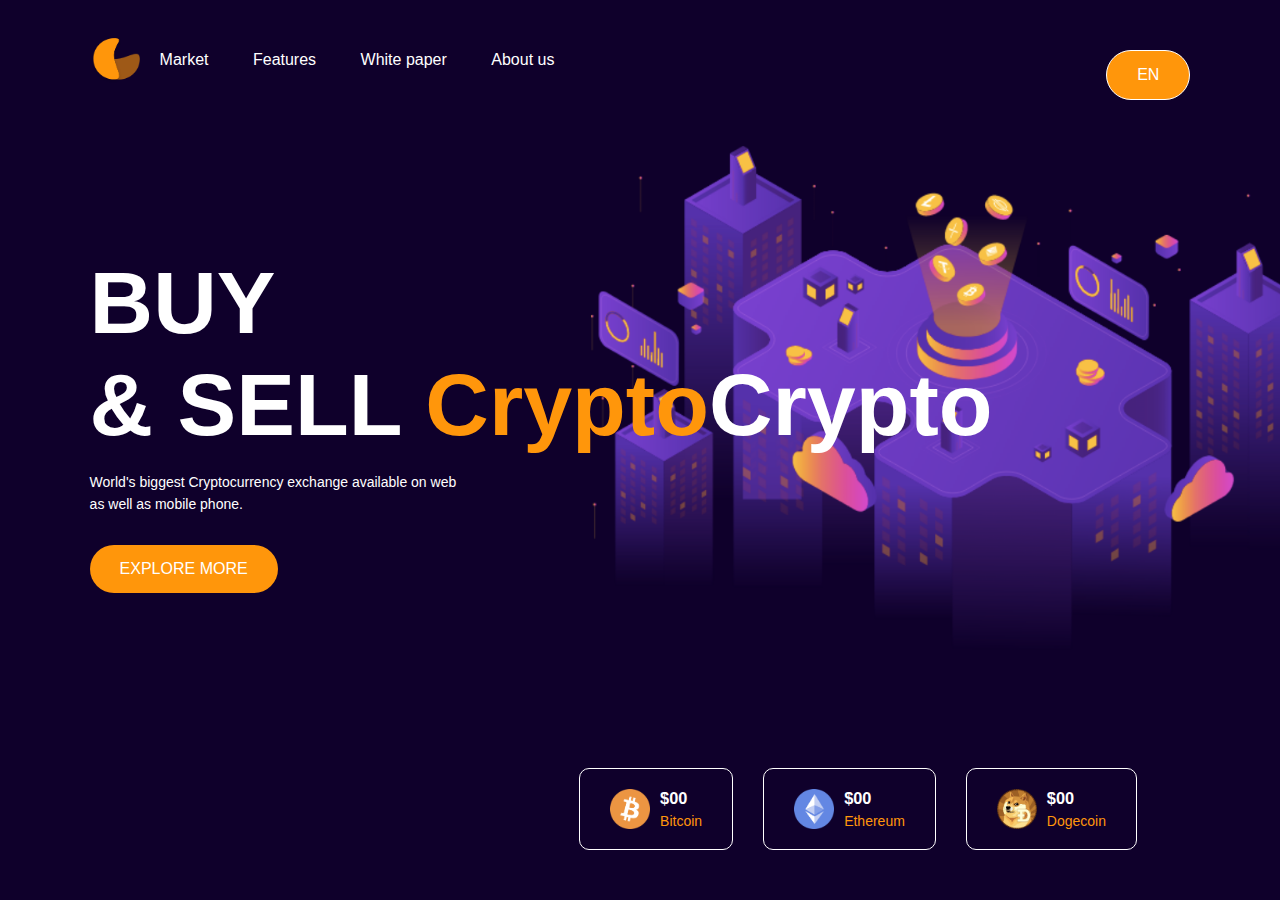
<file: Cryptocurrency website/index.html>
<!DOCTYPE html>
<html lang="en">
<head>
  <meta charset="UTF-8">
  <meta name="viewport" content="width=device-width, initial-scale=1.0">
  <title>Cryptocurrency website</title>
  <link rel="stylesheet" href="style.css">
</head>
<body>
  <div class="container">
  <nav>
    <img src="images/logo.png" class="logo">
    <ul>
      <li><a href="#">Market</a></li>
      <li><a href="#">Features</a></li>
      <li><a href="#">White paper</a></li>
      <li><a href="#">About us</a></li>
    </ul>
    <a href="#" class="btn">EN</a>
  </nav>
  <div class="content">
    <h1>
      BUY <br>& SELL <span>Crypto</span>Crypto
    </h1>
    <p>World's biggest Cryptocurrency exchange available on web <br>as well as mobile phone.</p>
    <a href="#" class="btn">EXPLORE MORE</a>
  </div>
  <div class="coin-list">
    <div class="coin">
      <img src="images/bitcoin.png">
      <div>
        <h3>$00</h3>
        <p>Bitcoin</p>
      </div>
    </div>
    
      <div class="coin">
        <img src="images/ethereum.png">
        <div>
          <h3>$00</h3>
          <p>Ethereum</p>
        </div>
      </div>
      
        <div class="coin">
          <img src="images/dogecoin.png">
          <div>
            <h3>$00</h3>
            <p>Dogecoin</p>
          </div>
        </div>
  </div>
  </div>
</body>
</html>
</file>
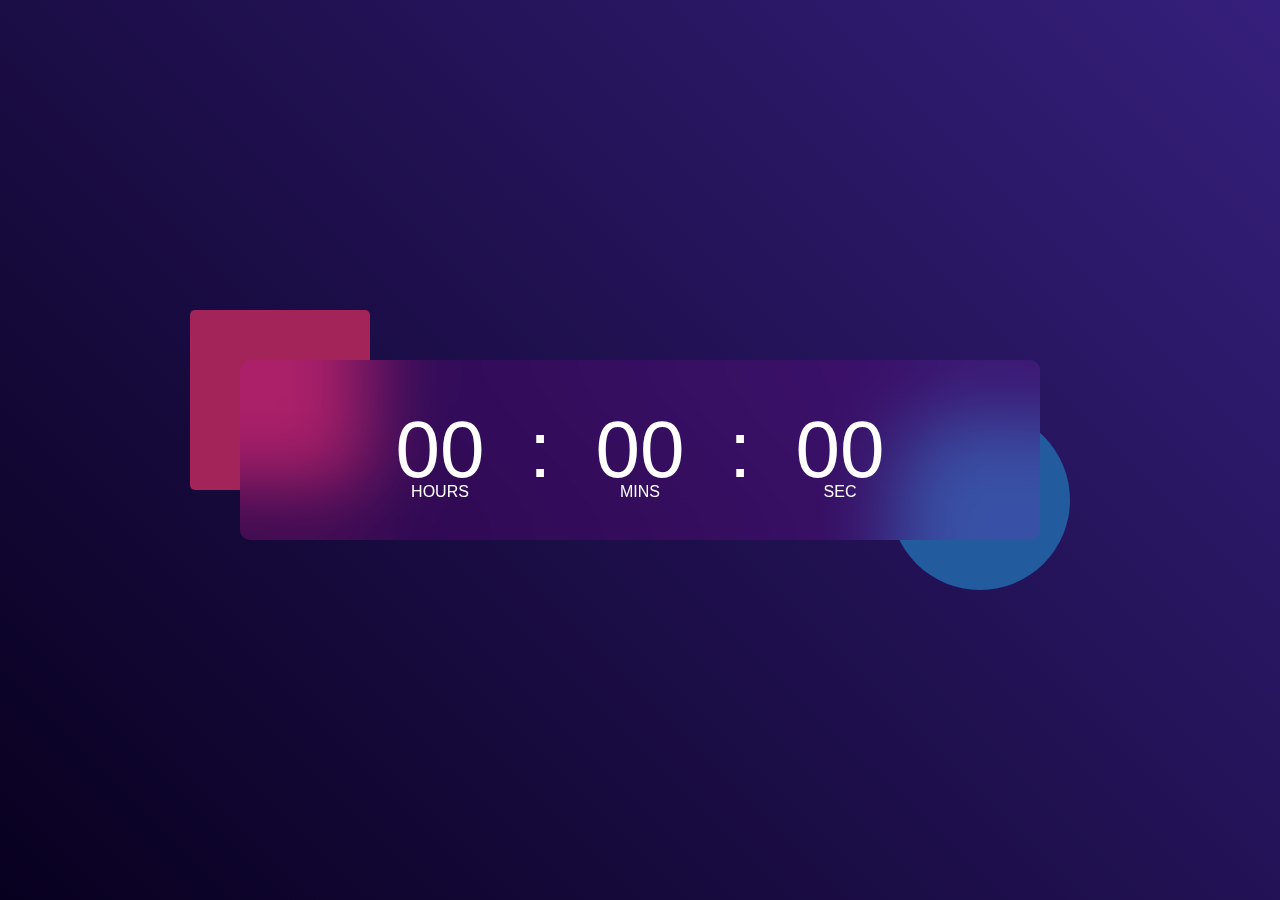
<file: Digital Clock/index.html>
<!DOCTYPE html>
<html lang="en">
<head>
  <meta charset="UTF-8">
  <meta name="viewport" content="width=device-width, initial-scale=1.0">
  <title>Digital Clock</title>
  <link rel="stylesheet" href="style.css">
</head>
<body>
 <div class="hero">
  <div class="container">
    <div class="clock">
      <span id="hrs">00</span>
      <span>:</span>
      <span id="min">00</span>
      <span>:</span>
      <span id="sec">00</span>
      
    </div>
  </div>
 </div>
 <script>
  let hrs=document.getElementById("hrs");
  let min=document.getElementById("min");
  let sec=document.getElementById("sec");


  setInterval(()=>{
    let currentTime=new Date();
  hrs.innerHTML=(currentTime.getHours()<10?"0":"")+currentTime.getHours();
  min.innerHTML=(currentTime.getMinutes()<10?"0":"")+currentTime.getMinutes();
  sec.innerHTML=(currentTime.getSeconds()<10?"0":"")+currentTime.getSeconds();
  },1000)
  
  console.log(currentTime.getHours());
 </script>
</body>
</html>
</file>
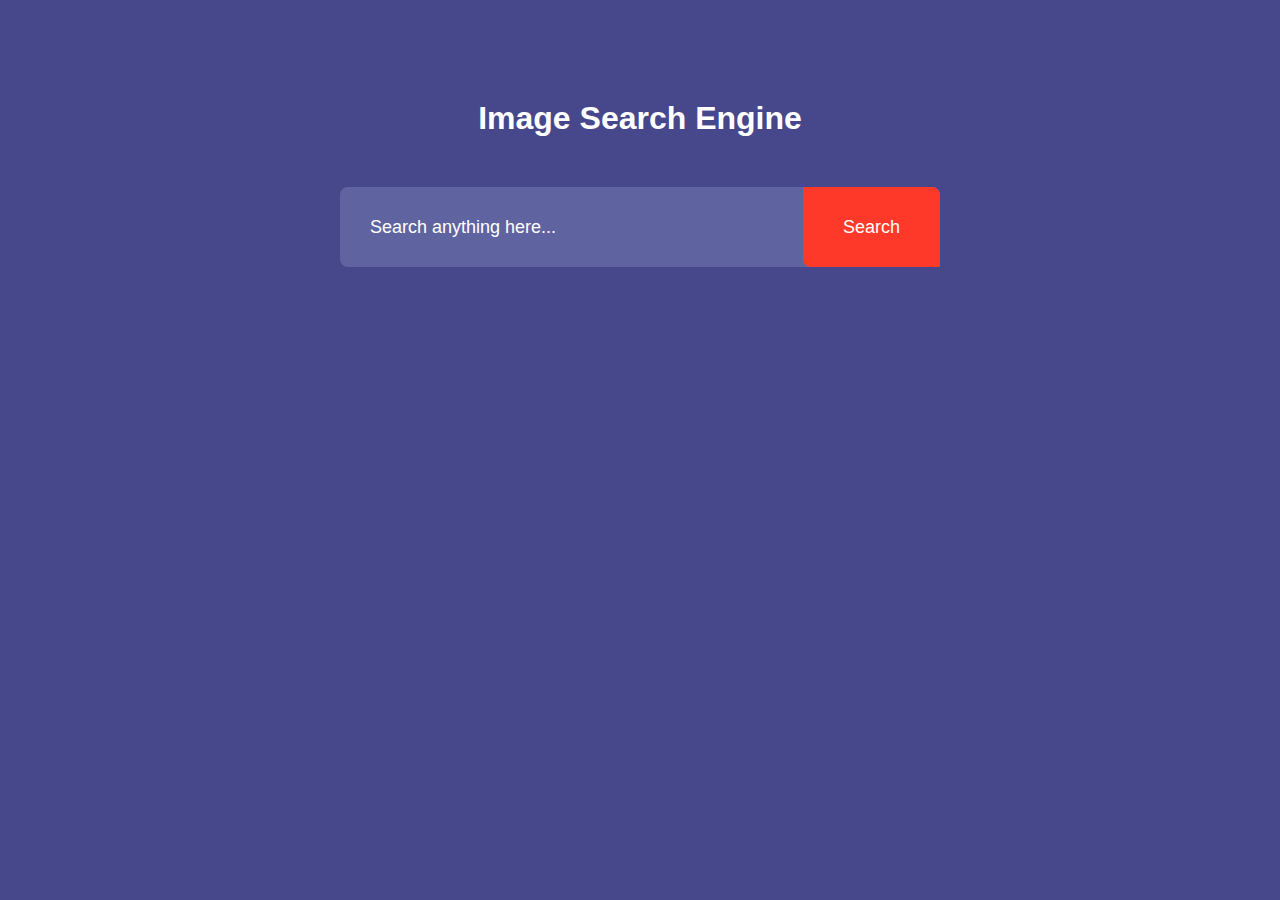
<file: image search engine/index.html>
<!DOCTYPE html>
<html lang="en">
<head>
  <meta charset="UTF-8">
  <meta name="viewport" content="width=device-width, initial-scale=1.0">
  <title>Image Search Engine</title>
  <link rel="stylesheet" href="style.css">
</head>
<body>
  <h1>Image Search Engine</h1>
  <form id="search-form"> 
    <input  type="text" id="search-box"  placeholder ="Search anything here...">
    <button>Search</button>
  </form>
<div id="search-result"></div>
<button id="show-more">
  Show more
</button>


<script src="script.js"></script>
</body>
</html>
</file>
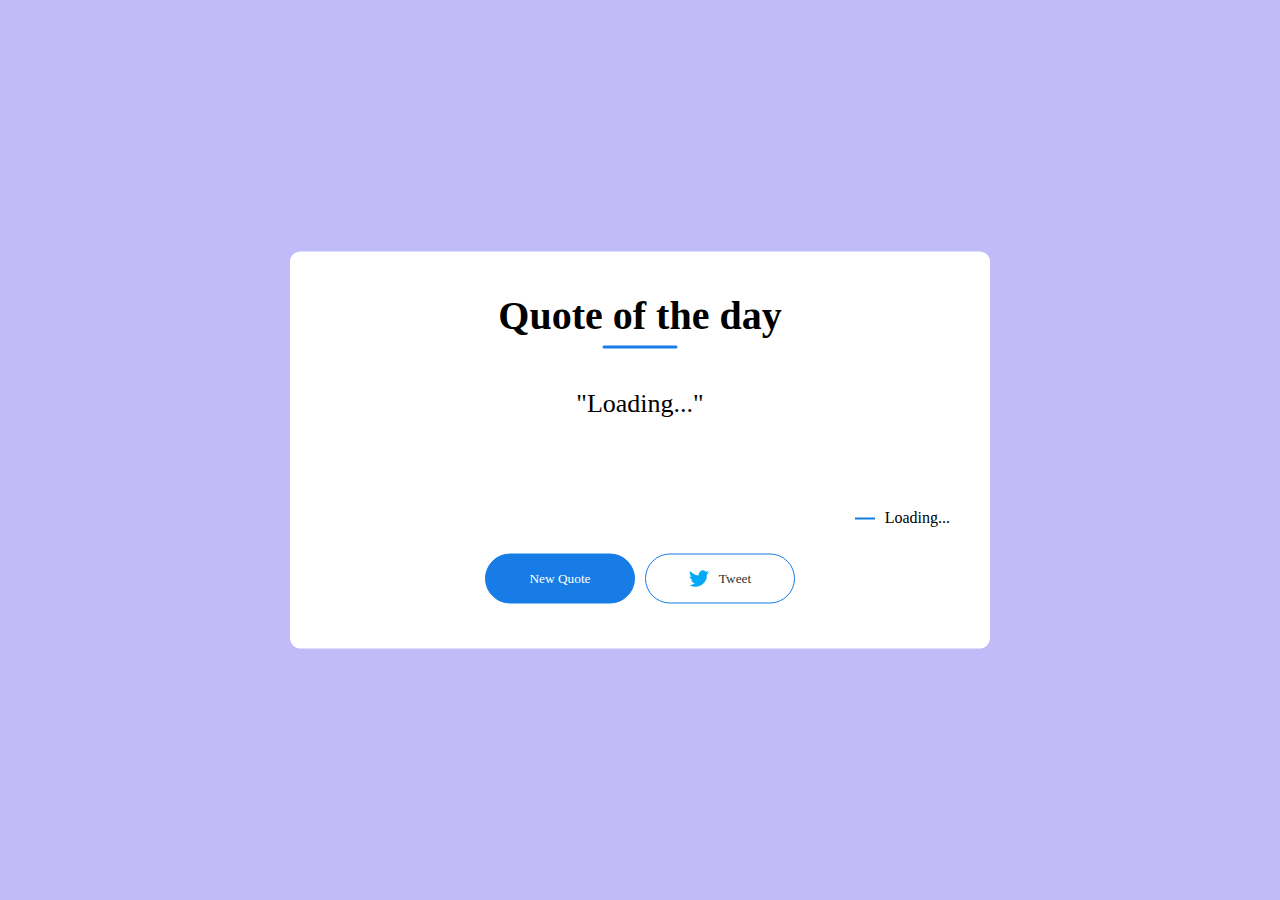
<file: quote generator/index.html>
<!DOCTYPE html>
<html lang="en">
<head>
  <meta charset="UTF-8">
  <meta name="viewport" content="width=device-width, initial-scale=1.0">
  <link rel="stylesheet" href="style.css">
  <title>Quote Generator</title>
</head>
<body>
  <div class="quote_box">
    <h2>Quote of the day</h2>
    <blockquote id="quote">Loading...</blockquote>
    <span id="author">Loading...</span>
    <div>
      <button onclick="getquote(api_url)">
        New Quote
      </button>
      <button onclick="tweet()"><img src="twitter.png">Tweet</button>
    </div>
  </div>

  <script>
    const quote=document.getElementById("quote");
    const author=document.getElementById("author");
    const api_url="https://api.quotable.io/random?tags=technology,famous-quotes";


    async function getquote(url){
      const response=await fetch(url);
      var data=await response.json();
     
      quote.innerHTML=data.content;
      author.innerHTML=data.author;
    }

    getquote(api_url);

    function tweet(){
      window.open("https://twitter.com/intent/tweet?text="+ quote.innerHTML + "    ---by "+ author.innerHTML,"Tweet Window","width=600,height=300");
    }

  </script>
</body>
</html>
</file>
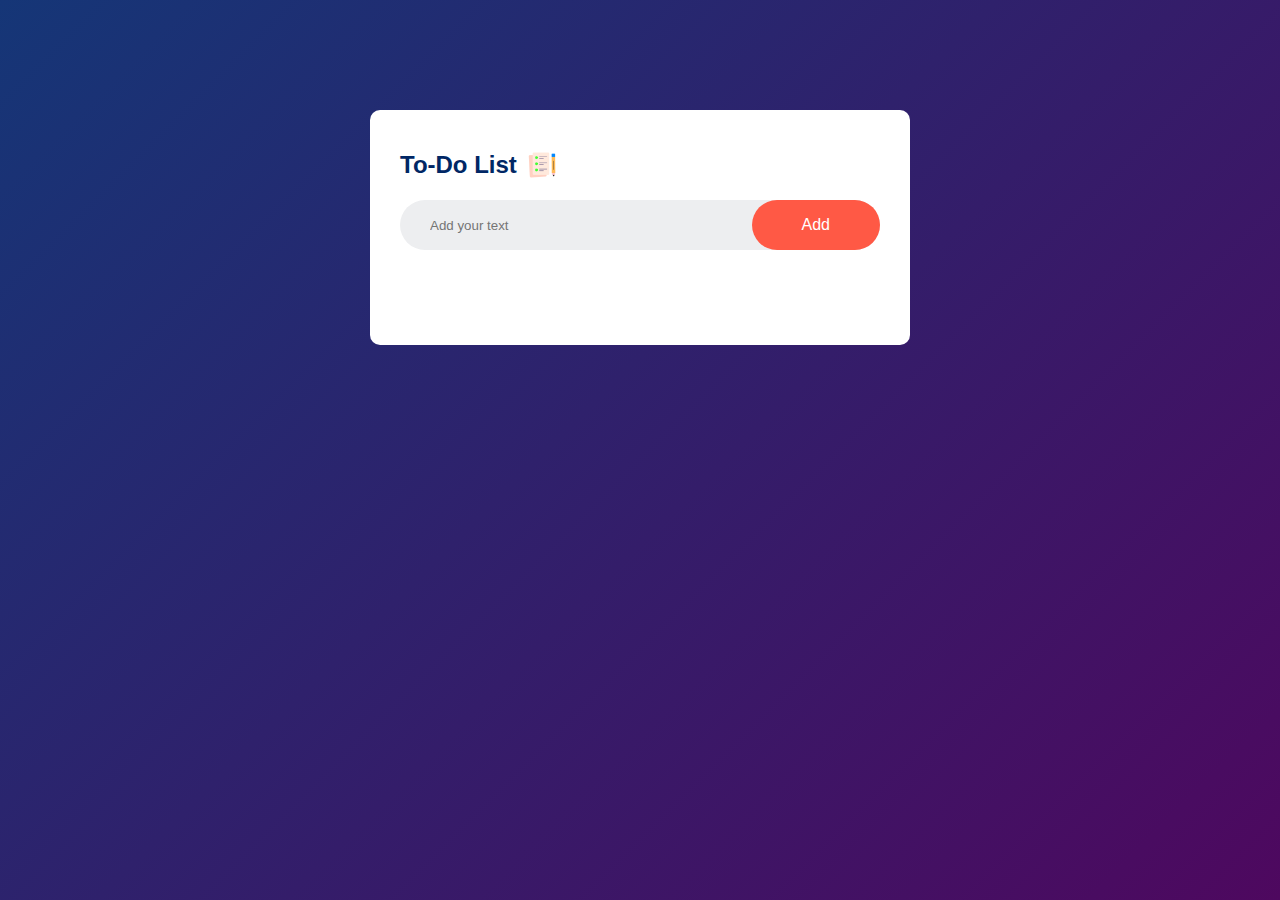
<file: To Do List App/index.html>
<!DOCTYPE html>
<html lang="en">
<head>
  <meta charset="UTF-8">
  <meta name="viewport" content="width=device-width, initial-scale=1.0">
  <title>To Do List</title>
  <link rel="stylesheet" href="style.css">
</head>
<body>
  <div class="container">
    <div class="todo-app">
      <h2>To-Do List <img src="images/icon.png"></h2>
      <div class="row">
        <input type="text" id="inputbox" placeholder="Add your text">
        <button onclick="AddTask()">Add</button>
      </div>
      <ul id="list-container">
        <!--<li class="checked">Task 1</li>
        <li>Task 2</li>
        <li>Task 3</li>-->

      </ul>
    </div>
  </div>
  <script src="script.js"></script>
</body>
</html>
</file>
<file: Cryptocurrency website/style.css>
*{
  margin:0;
  padding:0;
  box-sizing: border-box;
  font-family: 'poppins',sans-serif;
}
.container{
  width:100%;
  height:100vh;
  background-image:url(images/background.png);
  background-position: center;
  background-size: cover;
  padding: 0 7%;
  color:white;

}
nav{
  width:100%;
  padding: 20px 0;
  display: flex;
  align-items: center;
}
.logo{
  width:50px;
  cursor:pointer;
}
nav ul{
  flex:1;
}
nav ul li{
  display:inline-block;
  margin:10px 20px;
}
nav ul li a{
  color:white;
  text-decoration: none;
}
nav .btn{
  color:white;
  text-decoration: none;
  border:1px solid white;
  padding :10px;
  border-radius:20px;


}
.content{
  margin-top: 12%;

}
.content h1{
  font-size:88px;
  margin-bottom:15px;
}
.content h1 span{
  color:#ff960b; 
}
.content p{
  line-height: 22px;
  font-size: 14px;
}
.container .btn{
  display:inline-block;
  margin-top: 30px;
  background: #ff960b;
  color:white;
  text-decoration:none;
  padding:15px 30px;
  border-radius: 30px;
}
.coin-list{
   position: absolute;
   right:10%;
   bottom: 50px;
   display: flex;
   align-items: center;
}
.coin{
  display:flex;
  align-items:center;
  font-size:14px;
  margin:0 15px;
  color:#ff960b;
  border:1px solid white;
  padding:20px 30px;
  border-radius: 10px;
}
.coin img{
  width:40px;
  margin-right: 10px;

}
.coin h3{
  color:white;
  margin-bottom: 5px;

}
</file>
<file: Digital Clock/style.css>
*{
  margin:0;
  padding:0;
  font-family:'Poppins',sans-serif;
  box-sizing:border-box;
}
.hero{
  width:100%;
  min-height:100vh;
  background:linear-gradient(45deg,#08001f,#351f7c);
  color:white;
  position: relative;

}
.container{
  color:white;
  width:800px;
  height: 180px;
  position: absolute;
  top: 50%;
  left:50%;
  transform: translate(-50%,-50%);
  
}
.clock{
  width: 100%;
  height: 100%;
  background:rgba(235,0,235,0.11);
  border-radius: 10px;
  display: flex;
  align-items: center;
  justify-content: center;
  backdrop-filter: blur(40px);
}
.container::before{
  content:'';
  width: 180px;
  height:180px;
  background: #a32459;
  border-radius: 5px;
  position: absolute;
  left:-50px;
  top:-50px;
  z-index:-1;
}
.container::after{
  content:'';
  width: 180px;
  height:180px;
  background: #225c9e;
  border-radius: 50%;
  position: absolute;
  right:-30px;
  bottom:-50px;
  z-index:-1;
}
.clock span{
  font-size: 80px;
  width: 100px;
  display: inline-block;
  text-align: center;
  position: relative;
}
.clock span::after{
  
  font-size: 16px;
  position: absolute;
  bottom: -5px;
  left:50%;
  transform: translate(-50%);
}
#hrs::after{
  content:'HOURS';
}
#min::after{
  content:'MINS';
}
#sec::after{
  content:'SEC';
}
</file>
<file: image search engine/style.css>
*{
  margin:0;
  padding:0;
  font-family:'Poppons',sans-serif;
  box-sizing:border-box;
}
body{
  background-color: rgb(71, 71, 139);
  color:white;

}
h1{
  text-align:center;
  margin:100px auto 50px;
  font-weight: 600;
}
form{
  width:90%;
  max-width:600px;
  margin:auto;
  height:80px;
  background:#5f64a1;
  display:flex;
  align-items:center;
  border-radius: 8px;

}
::placeholder {
  color: #fff;          
  font-size: 18px;
}
form input{
  flex:1;
  height:100%;
  border:0;
  outline: 0;
  background: transparent;
  color:#fdf9f9;
  font-size: 18px;
  padding: 0 30px;

}
form button{
  padding: 0 40px;
  height:100%;
  background: #ff3929;
  color:white;
  font-size: 18px;
  border:0;
  outline:0;
  border-top-right-radius:8px;
  border-bottom-left-radius: 8px;
  cursor:pointer;
}
#show-more{
  background: #ff3929;
  color:white;
  border: 0;
  outline: 0;
  padding: 10px 20px;
  border-radius: 4px;
  margin: 10px auto 20px;
  cursor: pointer;
  display: none;


}
#search-result{
  width:80%;
  margin:100px auto 50px;
  display: grid;
  grid-template-columns: 1fr 1fr 1fr;
  grid-gap: 40px;

}
#search-result img{
  width:100%;
  height:230px;
  object-fit:cover;
  border-radius: 5px;

}
</file>
<file: quote generator/style.css>
@import url('https://fonts.googleapis.com/css2?family=Playfair+Display:ital,wght@0,400..900;1,400..900&family=Playwrite+FR+Moderne:wght@100..400&display=swap');
*{
  margin:0;
  padding:0;
  box-sizing:border-box;
  font-family: "Playwrite NL", cursive;
}
body{
  background:#c2bbfa;
}
.quote_box{
  background:#fff;
  width:700px;
  position:absolute;
  top:50%;
  left:50%;
  transform:translate(-50%,-50%);
  padding:40px;
  border-radius:10px;
  text-align: center;
  box-shadow:0 10px 20px 0 px rgba(0,0,0,0.15);
}
.quote_box h2{
  font-size:40px;
  margin-bottom:50px;
  position:relative;
}
.quote_box h2::after{
  content:'';
  width:75px;
  height:3px;
  border-radius:3px;
  background:rgb(23,124,229);
  position:absolute;
  bottom:-10px;
  left:50%;
  transform:translate(-50%);
}
.quote_box blockquote{
  font-size:26px;
  min-height: 110px;

}
.quote_box blockquote::before , .quote_box blockquote::after{
  content:'"';

}
.quote_box span{
  display:block;
  margin-top: 10px;
  float:right;
  position: relative;
}
.quote_box span::before{
  content:'';
  width:20px;
  height:2px;
  background:rgb(23,124,229);
  position:absolute;
  top:50%;
  left:-30px;
}
.quote_box div{
  width:100%;
  margin-top: 50px;
  display:flex;
  justify-content:center;
}
.quote_box button{
  background:rgb(23,124,229);
  color:#fff;
  border-radius:25px;
  border:1px solid rgba(23,124,229);
  width:150px;
  height:50px;
  display:flex;
  align-items:center;
  justify-content: center;
  margin:5px;
  cursor:pointer;
}
.quote_box button img{
  width:20px;
  margin-right: 10px;

}
.quote_box button:nth-child(2){
  background: transparent;
  color:#333;

}
</file>
<file: To Do List App/style.css>
*{
  margin:0;
  padding: 0;
  font-family: 'Poppins',sans-serif;
  box-sizing: border-box;
}
.container{
  width:100%;
  min-height: 100vh;
  background: linear-gradient(135deg,#153677,#4e085f);
  padding:10px;
}
.todo-app{
  width:100%;
  max-width:540px;
  background:#fff;
  margin:100px auto 20px;
  padding:40px 30px 70px;
  border-radius: 10px;
}
.todo-app h2{
   color:#002765;
   display: flex;
   align-items: center;
   margin-bottom:20px ;
}
.todo-app h2 img{
  width:30px;
  margin-left: 10px;
  
}
.row{
  display:flex;
  align-items: center;
  justify-content: space-between;
  background-color: #edeef0;
  border-radius:30px;
  padding-left:20px;
  margin-bottom:25px;

}
input{
  flex: 1;
  border:none;
  outline:none;
  background:transparent;
  padding:10px;
  font-weight: 14px;

}
button{
  border:none;
  outline:none;
  padding:16px 50px;
  background: #ff5945;
  border-radius: 40px;
  color:#fff;
  font-size: 16px;
  cursor:pointer;

}
ul li{
  list-style: none;
  font-size:17px;
  padding:12px 8px 12px 50px;
  user-select:none;
  cursor:pointer;
  font-family: 'Segoe UI', Tahoma, Geneva, Verdana, sans-serif;
  position: relative;

}
ul li::before{
  content:'';
  position: absolute;
  height: 28px;
  width: 28px;
  border-radius: 50px;
  background-image: url(images/unchecked.png);
  background-size: cover;
  background-position: center;
  top: 12px;
  left: 8px;
}

ul li.checked{
  color:#555;
  text-decoration: line-through;


}
ul li.checked::before{
  background-image: url(images/checked.png);
}
ul li span{
  position:absolute;
  right:0;
  top:5px;
  width:40px;
  height:40px;
  font-size:22px;
  color:#555;
  line-height: 40px;
  text-align: center;
  border-radius: 50px;
}
ul li span:hover{
  background: #edeef0;
}
</file>
